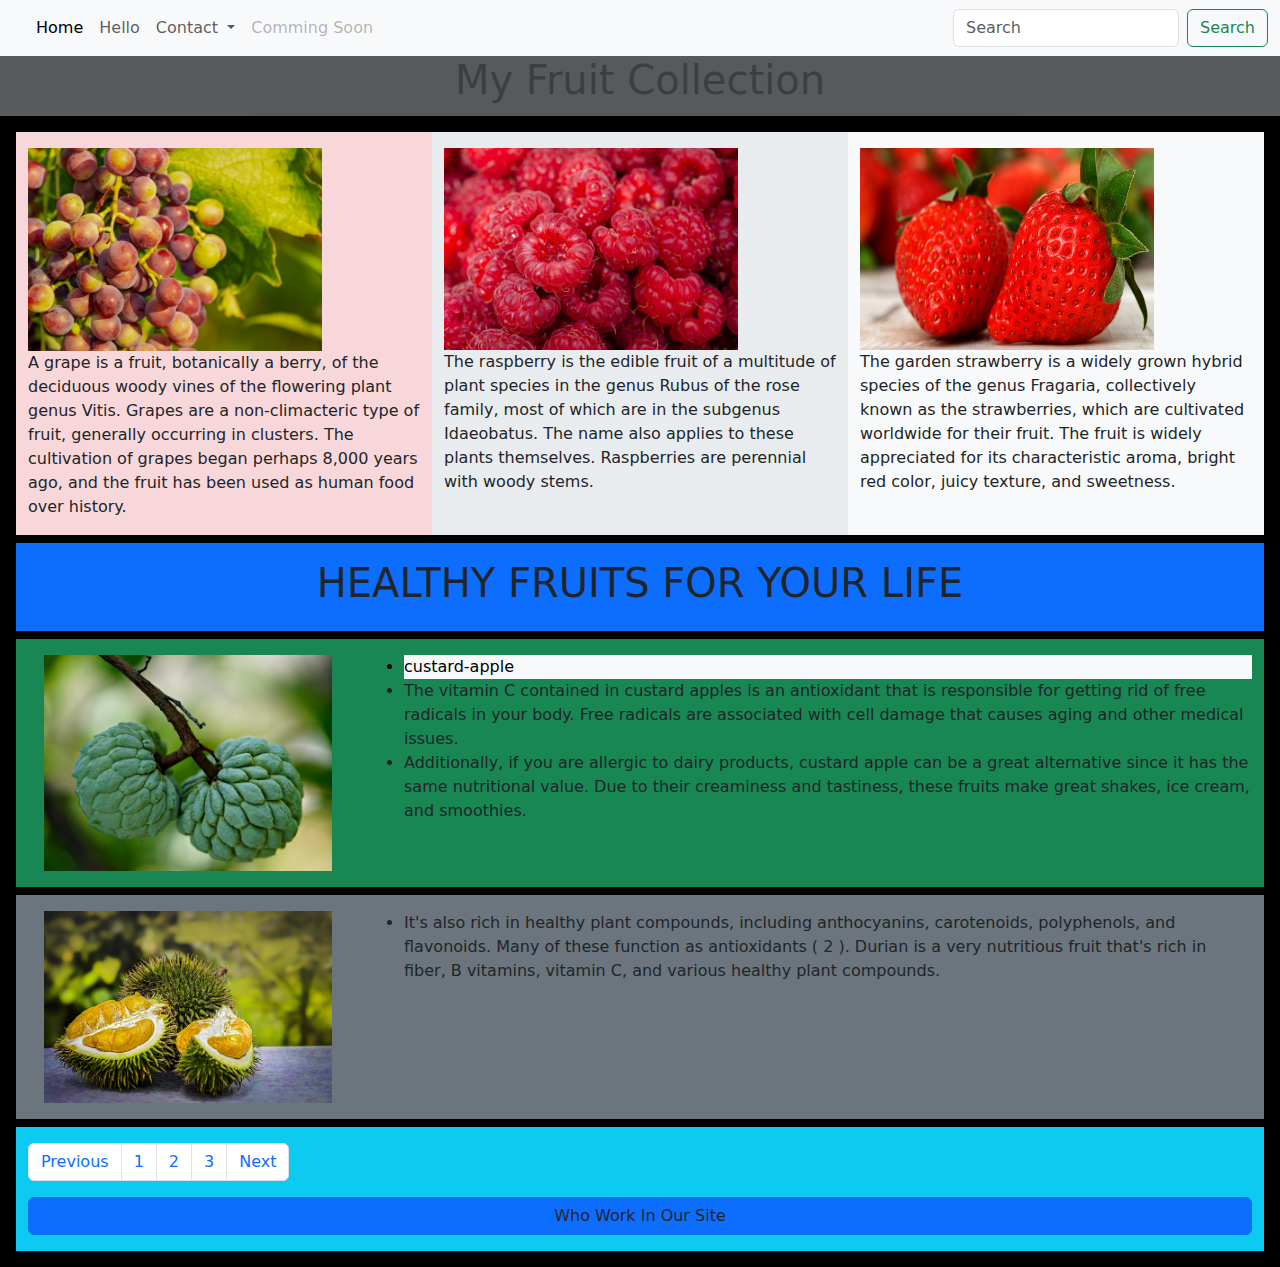
<file: index.html>
<!DOCTYPE html>
<html lang="en">

<head>
    <meta charset="UTF-8">
    <meta name="viewport" content="width=device-width, initial-scale=1.0">
    <title>Website</title>
    <link rel="stylesheet" href="style.css">
    <link rel="stylesheet" href="https://cdn.jsdelivr.net/npm/bootstrap@5.3.3/dist/css/bootstrap.min.css">
    <script src="https://cdn.jsdelivr.net/npm/bootstrap@5.3.3/dist/js/bootstrap.bundle.min.js"></script>
    <nav class="navbar navbar-expand-lg bg-body-tertiary">
        <div class="container-fluid">
            <a class="navbar-brand" href="#"></a>
            <button class="navbar-toggler" type="button" data-bs-toggle="collapse"
                data-bs-target="#navbarSupportedContent" aria-controls="navbarSupportedContent" aria-expanded="false"
                aria-label="Toggle navigation">
                <span class="navbar-toggler-icon"></span>
            </button>
            <div class="collapse navbar-collapse" id="navbarSupportedContent">
                <ul class="navbar-nav me-auto mb-2 mb-lg-0">
                    <li class="nav-item">
                        <a class="nav-link active" aria-current="page" href="#">Home</a>
                    </li>
                    <li class="nav-item">
                        <a class="nav-link" href="#">Hello</a>
                    </li>
                    <li class="nav-item dropdown">
                        <a class="nav-link dropdown-toggle" href="#" role="button" data-bs-toggle="dropdown"
                            aria-expanded="false">
                            Contact
                        </a>
                        <ul class="dropdown-menu">
                            <li><a class="dropdown-item" href="#">Channel</a></li>
                            <li><a class="dropdown-item" href="#">Email</a></li>
                            <li>
                                <hr class="dropdown-divider">
                            </li>
                            <li><a class="dropdown-item" href="#">Phone</a></li>
                        </ul>
                    </li>
                    <li class="nav-item">
                        <a class="nav-link disabled" aria-disabled="true">Comming Soon</a>
                    </li>
                </ul>
                <form class="d-flex" role="search">
                    <input class="form-control me-2" type="search" placeholder="Search" aria-label="Search">
                    <button class="btn btn-outline-success" type="submit">Search</button>
                </form>
            </div>
        </div>
    </nav>
    <div class="bg-light text-center">
        <div class="bg-dark opacity-75 pb-lg-1">
            <h1 class="text-black">My Fruit Collection</h1>
        </div>
    </div>
    <div class="container-fluid bg-black p-2">
        <div class="row bg-danger m-2">
            <div class="col bg-danger-subtle col-sm-12 col-md-4 col-lg">
                <img src="images/grapes.jpg" class="img-fluid w-75 mt-3" alt="grapes image">
                <p>A grape is a fruit, botanically a berry, of the deciduous woody vines of the flowering plant genus
                    Vitis. Grapes are a non-climacteric type of fruit, generally occurring in clusters. The cultivation
                    of grapes began perhaps 8,000 years ago, and the fruit has been used as human food over history.</p>
            </div>
            <div class="col bg-body-secondary col-sm-12 col-md-4 col-lg">
                <img src="images/raspberries.jpg" class="img-fluid w-75 mt-3 h-50" alt="raspberries image">
                <p>The raspberry is the edible fruit of a multitude of plant species in the genus Rubus of the rose
                    family, most of which are in the subgenus Idaeobatus. The name also applies to these plants
                    themselves. Raspberries are perennial with woody stems.</p>
            </div>
            <div class="col bg-body-tertiary col-sm-12 col-md-4 col-lg">
                <img src="images/strawberries.jpg" class="img-fluid w-75 mt-3 h-50" alt="strawberries image">
                <p>The garden strawberry is a widely grown hybrid species of the genus Fragaria, collectively known as
                    the strawberries, which are cultivated worldwide for their fruit. The fruit is widely appreciated
                    for its characteristic aroma, bright red color, juicy texture, and sweetness.</p>
            </div>
        </div>
        <div class="row bg-primary m-2">
            <p>
            <h1 class="text-center">HEALTHY FRUITS FOR YOUR LIFE</h1>
            </p>
        </div>
        <div class="row bg-success m-2">
            <img src="images/custard-apple.jpg" class="img-fluid w-25 m-3" alt="custard-apple image">
            <div class="col col-sm-12 col-md-4 col-lg">
                <p>
                <ul>
                    <li class="text-bg-light" class="ml-1">
                        custard-apple
                    </li>
                    <li>
                        The vitamin C contained in custard apples is an antioxidant that is responsible for getting rid
                        of free radicals in your body. Free radicals are associated with cell damage that causes aging
                        and other medical issues.
                    </li>
                    <li>
                        Additionally, if you are allergic to dairy products, custard apple can be a great alternative
                        since it has the same nutritional value. Due to their creaminess and tastiness, these fruits
                        make great shakes, ice cream, and smoothies.
                    </li>
                </ul>
                </p>
            </div>
        </div>
        <div class="row bg-secondary m-2">
            <img src="images/durian.jpg" class="img-fluid w-25 m-3" alt="durian image">
            
            <div class="col col-sm-12 col-md-4 col-lg">
                <p>
                    <ul>
                        <li>
                            It's also rich in healthy plant compounds, including anthocyanins, carotenoids, polyphenols, and
                            flavonoids. Many of these function as antioxidants ( 2 ). Durian is a very nutritious fruit that's rich
                            in fiber, B vitamins, vitamin C, and various healthy plant compounds.   
                        </li>
                    </ul>
                </p>
            </div>
        </div>
        <div class="row bg-info m-2">
            <p>
                <nav aria-label="Page navigation example" class="text-center">
                    <ul class="pagination">
                      <li class="page-item"><a class="page-link" href="#">Previous</a></li>
                      <li class="page-item"><a class="page-link" href="#">1</a></li>
                      <li class="page-item"><a class="page-link" href="#">2</a></li>
                      <li class="page-item"><a class="page-link" href="#">3</a></li>
                      <li class="page-item"><a class="page-link" href="#">Next</a></li>
                    </ul>
                </nav> <br>
                <div class="d-grid gap-2">
                    <button class="btn btn-primary" type="button"><a style="text-decoration: none;" class="text-dark text-decoration-none" href="next.html">Who Work In Our Site</a></button>
                    <!-- <button class="btn btn-primary" type="button">Button</button> -->
                </div>
            </p>
        </div>
    </div>

</head>

<body>

</body>

</html>
</file>
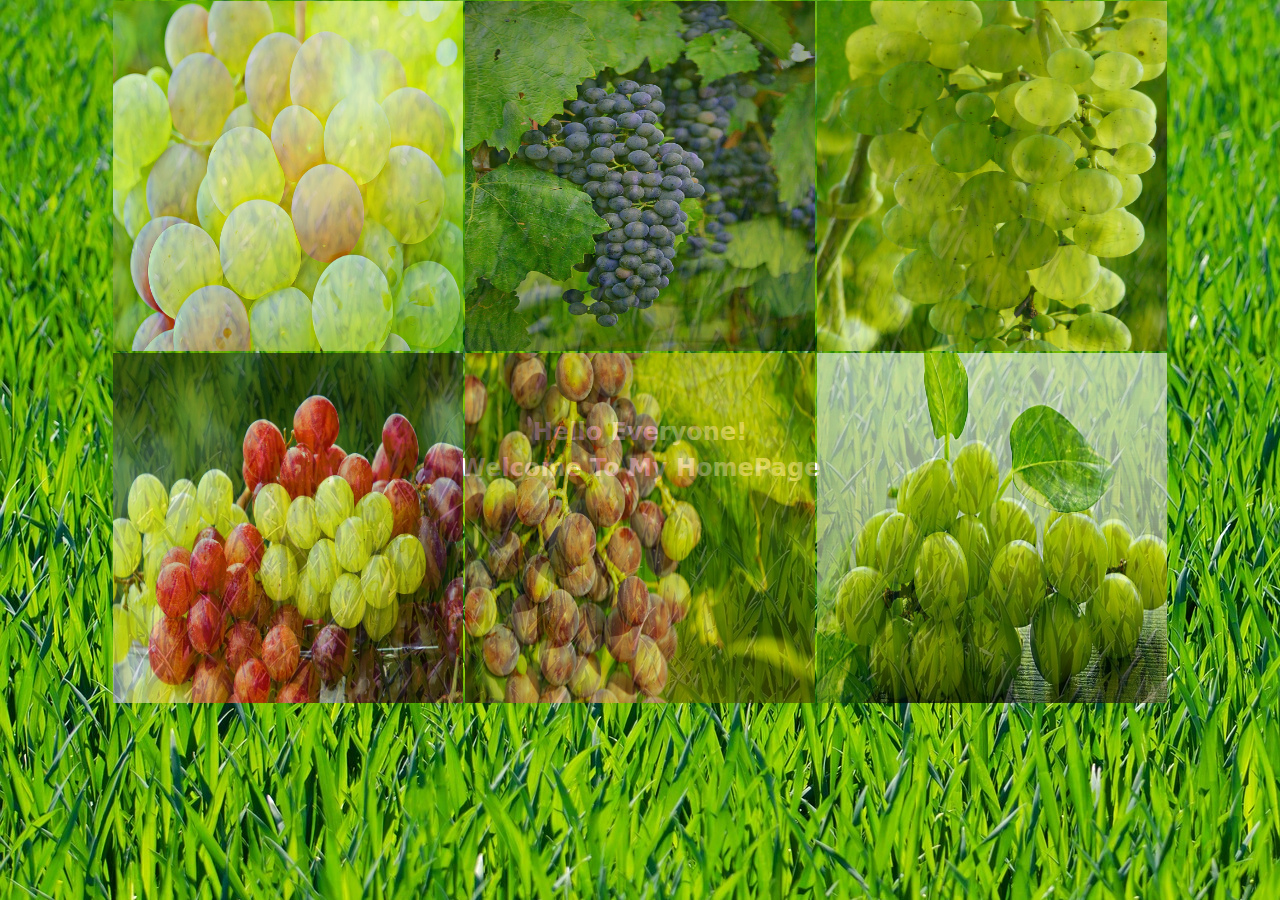
<file: hello.html>
<!DOCTYPE html>
<html lang="en">
<head>
    <meta charset="UTF-8">
    <meta name="viewport" content="width=device-width, initial-scale=1.0">
    <title>My Fruit Collection</title>
    <link rel="stylesheet" href="style.css">
    <link rel="stylesheet" href="https://cdn.jsdelivr.net/npm/bootstrap@5.3.3/dist/css/bootstrap.min.css">
</head>
<body class="body">
    <div>
        <center>
            <table>
                <tr>
                    <th>
                        <img class="image-1" src="hello-images/grape-1.jpg" alt="grapes image">
                    </th>
                    <th>
                        <img class="image-1" src="hello-images/grape-2.jpg" alt="grapes image">
                    </th>
                    <th>
                        <img class="image-1" src="hello-images/grapes-3.jpg" alt="grapes image">
                        <div class="text-overlay">Hello Everyone! <br> Welcome To My HomePage </div>
                    </th>
                </tr>
                <tr>
                    <th>
                        <img class="image-1" src="hello-images/grapes-4.jpg" alt="grapes image">
                    </th>
                    <th>
                        <img class="image-1" src="images/grapes.jpg" alt="glass image">
                    </th>
                    <th>
                        <img class="image-1" src="hello-images/grape-5.jpg" alt="glass image">
                    </th>
                </tr>
            </table>
        </center>   
    </div>
</body>
</html>
</file>
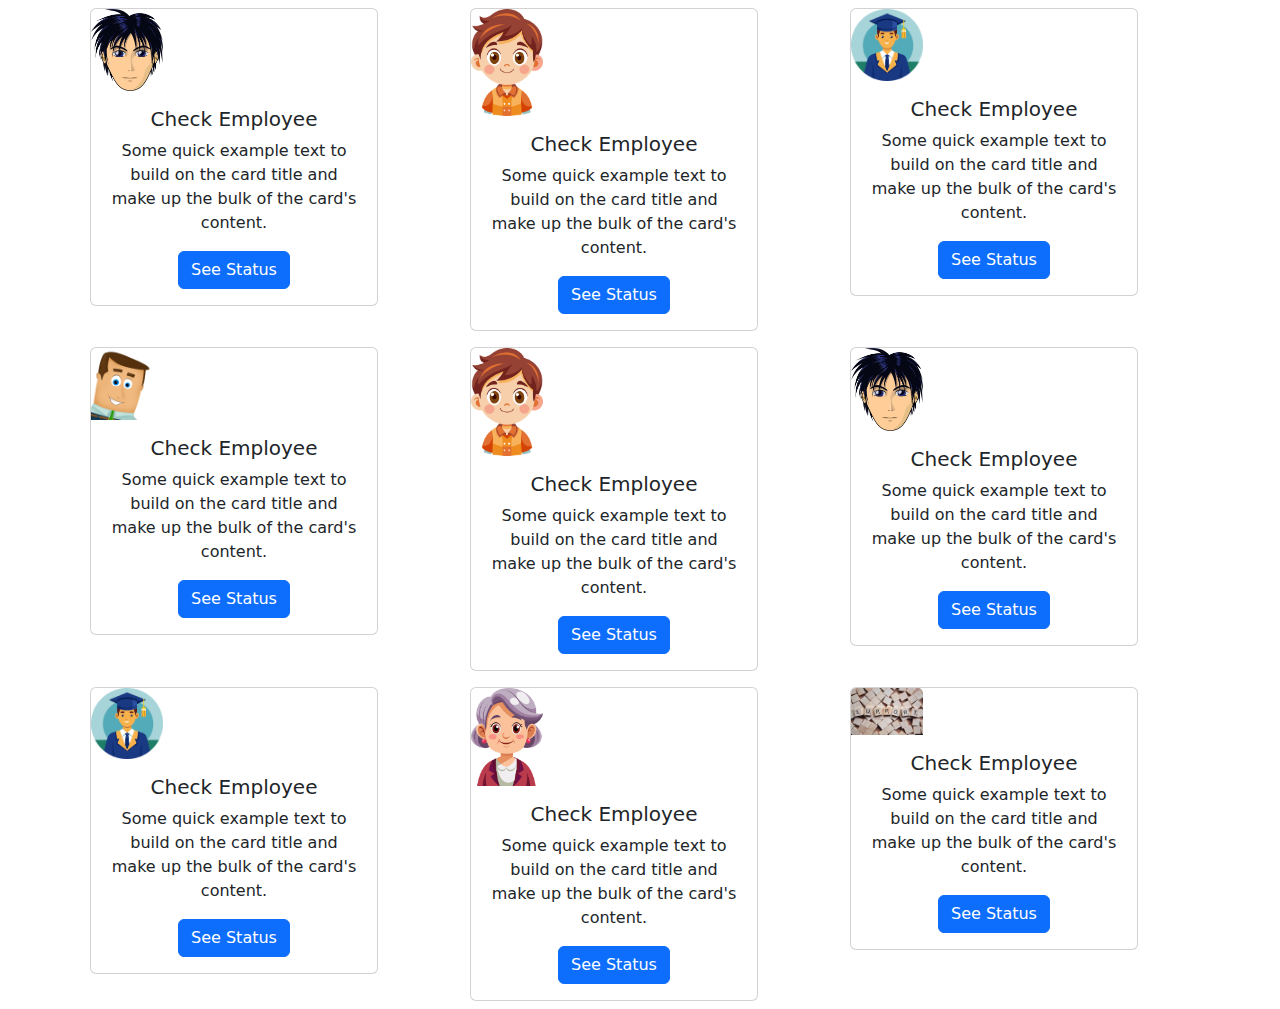
<file: next.html>
<!-- THIS IS JUST A SHOWOFF OF RESPONSIVE FEATURE IN A WEBSITE -->
<!DOCTYPE html>
<html lang="en">
<head>
    <meta charset="UTF-8">
    <meta name="viewport" content="width=device-width, initial-scale=1.0">
    <title>Document</title>
    <link rel="stylesheet" href="https://cdn.jsdelivr.net/npm/bootstrap@5.3.3/dist/css/bootstrap.min.css">
</head>
<body>
    <div class="container text-center">
        <div class="row">
            <div class="col-sm-12 col-md-5 col-lg ">
                <div class="card m-2" style="width: 18rem;">
                    <img src="next-images/boy1.png" class="card-img-top w-25 h-25 " alt="employee-1">
                    <div class="card-body">
                      <h5 class="card-title">Check Employee</h5>
                      <p class="card-text">Some quick example text to build on the card title and make up the bulk of the card's content.</p>
                      <a href="#" class="btn btn-primary">See Status</a>
                    </div>
                </div>
            </div>
            <div class="col-sm-12 col-md-5 col-lg">
                <div class="card m-2" style="width: 18rem;">
                    <img src="next-images/boy2.png" class="card-img-top w-25 h-25 " alt="employee-2">
                    <div class="card-body">
                      <h5 class="card-title">Check Employee</h5>
                      <p class="card-text">Some quick example text to build on the card title and make up the bulk of the card's content.</p>
                      <a href="#" class="btn btn-primary">See Status</a>
                    </div>
                </div>
            </div>
            <div class="col-sm-12 col-md-5 col-lg">
                <div class="card m-2" style="width: 18rem;">
                    <img src="next-images/graduate1.png" class="card-img-top w-25 h-25 " alt="employee-3">
                    <div class="card-body">
                      <h5 class="card-title">Check Employee</h5>
                      <p class="card-text">Some quick example text to build on the card title and make up the bulk of the card's content.</p>
                      <a href="#" class="btn btn-primary">See Status</a>
                    </div>
                </div>
            </div>
            <div class="col-sm-12 col-md-5 col-lg">
                <div class="card m-2" style="width: 18rem;">
                    <img src="next-images/businessman.png" class="card-img-top w-25 h-2 5" alt="employee-4">
                    <div class="card-body">
                      <h5 class="card-title">Check Employee</h5>
                      <p class="card-text">Some quick example text to build on the card title and make up the bulk of the card's content.</p>
                      <a href="#" class="btn btn-primary">See Status</a>
                    </div>
                </div>
            </div>
            <div class="col-sm-12 col-md-5 col-lg">
                <div class="card m-2" style="width: 18rem;">
                    <img src="next-images/boy2.png" class="card-img-top w-25 h-25 " alt="employee-5">
                    <div class="card-body">
                      <h5 class="card-title">Check Employee</h5>
                      <p class="card-text">Some quick example text to build on the card title and make up the bulk of the card's content.</p>
                      <a href="#" class="btn btn-primary">See Status</a>
                    </div>
                </div>
            </div>
            <div class="col-sm-12 col-md-5 col-lg">
                <div class="card m-2" style="width: 18rem;">
                    <img src="next-images/boy1.png" class="card-img-top w-25 h-25 " alt="employee-6">
                    <div class="card-body">
                      <h5 class="card-title">Check Employee</h5>
                      <p class="card-text">Some quick example text to build on the card title and make up the bulk of the card's content.</p>
                      <a href="#" class="btn btn-primary">See Status</a>
                    </div>
                </div>
            </div>
            <div class="col-sm-12 col-md-5 col-lg">
                <div class="card m-2" style="width: 18rem;">
                    <img src="next-images/graduate1.png" class="card-img-top w-25 h-25 " alt="employee-7">
                    <div class="card-body">
                      <h5 class="card-title">Check Employee</h5>
                      <p class="card-text">Some quick example text to build on the card title and make up the bulk of the card's content.</p>
                      <a href="#" class="btn btn-primary">See Status</a>
                    </div>
                </div>
            </div>
            <div class="col-sm-12 col-md-5 col-lg">
                <div class="card m-2" style="width: 18rem;">
                    <img src="next-images/senior1.png" class="card-img-top w-25 h-25  " alt="employee-8">
                    <div class="card-body">
                      <h5 class="card-title">Check Employee</h5>
                      <p class="card-text">Some quick example text to build on the card title and make up the bulk of the card's content.</p>
                      <a href="#" class="btn btn-primary">See Status</a>
                    </div>
                </div>
            </div>
            <div class="col-sm-12 col-md-5 col-lg">
                <div class="card m-2" style="width: 18rem;">
                    <img src="next-images/support.jpg" class="card-img-top w-25 h-25 " alt="support">
                    <div class="card-body">
                      <h5 class="card-title">Check Employee</h5>
                      <p class="card-text">Some quick example text to build on the card title and make up the bulk of the card's content.</p>
                      <a href="#" class="btn btn-primary">See Status</a>
                    </div>
                </div>
            </div>
            <!-- <div class="col-sm-12 col-md-5 col-lg">
                <div class="card" style="width: 18rem;">
                    <img src="..." class="card-img-top" alt="...">
                    <div class="card-body">
                      <h5 class="card-title">Card title</h5>
                      <p class="card-text">Some quick example text to build on the card title and make up the bulk of the card's content.</p>
                      <a href="#" class="btn btn-primary">Go somewhere</a>
                    </div>
                </div>
            </div>
            <div class="col-sm-12 col-md-5 col-lg">
                <div class="card" style="width: 18rem;">
                    <img src="..." class="card-img-top" alt="...">
                    <div class="card-body">
                      <h5 class="card-title">Card title</h5>
                      <p class="card-text">Some quick example text to build on the card title and make up the bulk of the card's content.</p>
                      <a href="#" class="btn btn-primary">Go somewhere</a>
                    </div>
                </div>
            </div>
            <div class="col-sm-12 col-md-5 col-lg">
                <div class="card" style="width: 18rem;">
                    <img src="..." class="card-img-top" alt="...">
                    <div class="card-body">
                      <h5 class="card-title">Card title</h5>
                      <p class="card-text">Some quick example text to build on the card title and make up the bulk of the card's content.</p>
                      <a href="#" class="btn btn-primary">Go somewhere</a>
                    </div>
                </div>
            </div> -->
        </div>
    </div>
</body>
</html>
</file>
<file: style.css>
.ml-1 {
    padding-right: 100px;
}

.image-1{
    display: block;
    width: 350px;
    height: 350px;
    margin-left: auto;
    margin-right: auto;
    opacity: 70%;
}

.glass-1{
    width: 500px;
    height: 500px;
    display: block;
    margin-left: auto;
    margin-right: auto;
}
  
.body{
    background-image: url(hello-images/grass-background.jpg);
}

.home{
    text-align: center;
}

.text-overlay {
    position: absolute;
    top: 50%;
    left: 50%;
    transform: translate(-50%, -50%);
    color: white; /* Adjust text color */
    font-size: 24px; /* Adjust font size */
    text-align: center;
}
</file>
